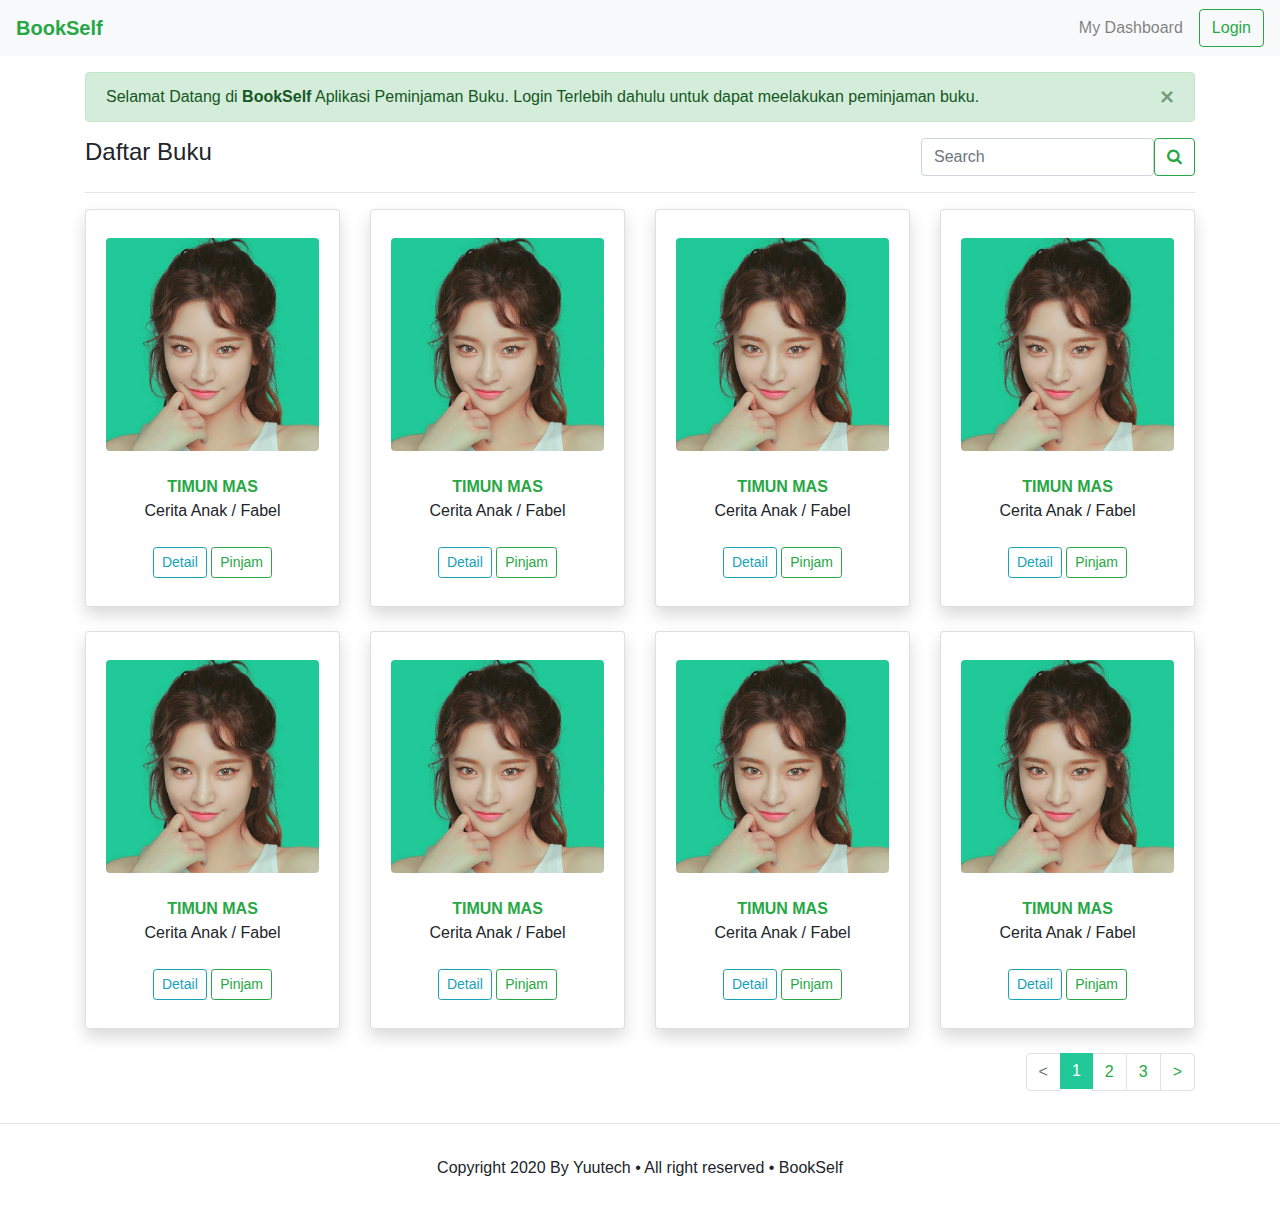
<file: bookself/desain2/index.html>
<!doctype html>
<html lang="en">
  <head>
    <!-- Required meta tags -->
    <meta charset="utf-8">
    <meta name="viewport" content="width=device-width, initial-scale=1, shrink-to-fit=no">

    <!-- Bootstrap CSS -->
    <link rel="stylesheet" href="https://stackpath.bootstrapcdn.com/bootstrap/4.4.1/css/bootstrap.min.css" integrity="sha384-Vkoo8x4CGsO3+Hhxv8T/Q5PaXtkKtu6ug5TOeNV6gBiFeWPGFN9MuhOf23Q9Ifjh" crossorigin="anonymous">
    <link rel="stylesheet" href="https://stackpath.bootstrapcdn.com/font-awesome/4.7.0/css/font-awesome.min.css">
    
    <!-- Font -->
    
    <title>Home</title>
  </head>
  <body>
    
    <nav class="navbar navbar-expand-lg navbar-light bg-light py-2">
      <a class="navbar-brand text-success font-weight-bold" href="#">BookSelf</a>
      <button class="navbar-toggler" type="button" data-toggle="collapse" data-target="#navbarSupportedContent" aria-controls="navbarSupportedContent" aria-expanded="false" aria-label="Toggle navigation">
        <span class="navbar-toggler-icon"></span>
      </button>
    
      <div class="collapse navbar-collapse" id="navbarSupportedContent">
        <ul class="navbar-nav ml-auto mr-2">
          <li class="nav-item">
            <a class="nav-link" href="#">My Dashboard</span></a>
          </li>
          
        </ul>
          <a class="btn btn-outline-success my-2 my-sm-0" href="login.html">Login</a>
      </div>
    </nav>

    <div class="container mt-3">
      <section>

        <div class="alert alert-success alert-dismissible fade show" role="alert">
          Selamat Datang di <strong>BookSelf</strong> Aplikasi Peminjaman Buku. Login Terlebih dahulu untuk dapat meelakukan peminjaman buku.
          <button type="button" class="close" data-dismiss="alert" aria-label="Close">
            <span aria-hidden="true">&times;</span>
          </button>
        </div>

        <div class="row">
          <div class="col-6">
            <h4>Daftar Buku</h4>
          </div>
          
          <div class="col">
            <form class="form-inline  pull-right">
              <input class="form-control" type="search" placeholder="Search" aria-label="Search">
              <button class="btn btn-outline-success" type="submit"><i class="fa fa-search"></i></button>
            </form>
          </div>
        </div>

        <hr>

            <div class="row">

              <div class="col-xl-3 col-6 mb-4">
                <div class="card shadow h-100 py-2">
                  <div class="card-body">
                    <div class="row no-gutters align-items-center">
                      <div class="col-md-12">
                        <figure class="figure">
                          <img src="img3.jpg" class="figure-img img-fluid rounded">
                        </figure>
                      </div>
                      <div class="col-12">
                        <div class="row">
                          <div class="col-12 text-center">
                            <div class="font-weight-bold text-success text-uppercase">Timun Mas</div>
                            <div class="text-xs font-weight-light text-gray-600 mb-4">Cerita Anak / Fabel</div>
                          </div>   
                          <div class="col-12  text-center">
                            <button href="" class="btn btn-sm btn-outline-info">Detail</button>
                            <button href="" class="btn btn-sm btn-outline-success">Pinjam</button>
                          </div>                    
                        </div>
                      </div>
                    </div>
                  </div>
                </div>
              </div>

              
              <div class="col-xl-3 col-6 mb-4">
                <div class="card shadow h-100 py-2">
                  <div class="card-body">
                    <div class="row no-gutters align-items-center">
                      <div class="col-md-12">
                        <figure class="figure">
                          <img src="img3.jpg" class="figure-img img-fluid rounded">
                        </figure>
                      </div>
                      <div class="col-12">
                        <div class="row">
                          <div class="col-12 text-center">
                            <div class="font-weight-bold text-success text-uppercase">Timun Mas</div>
                            <div class="text-xs font-weight-light text-gray-600 mb-4">Cerita Anak / Fabel</div>
                          </div>   
                          <div class="col-12  text-center">
                            <button href="" class="btn btn-sm btn-outline-info">Detail</button>
                            <button href="" class="btn btn-sm btn-outline-success">Pinjam</button>
                          </div>                    
                        </div>
                      </div>
                    </div>
                  </div>
                </div>
              </div>

              <div class="col-xl-3 col-6 mb-4">
                <div class="card shadow h-100 py-2">
                  <div class="card-body">
                    <div class="row no-gutters align-items-center">
                      <div class="col-md-12">
                        <figure class="figure">
                          <img src="img3.jpg" class="figure-img img-fluid rounded">
                        </figure>
                      </div>
                      <div class="col-12">
                        <div class="row">
                          <div class="col-12 text-center">
                            <div class="font-weight-bold text-success text-uppercase">Timun Mas</div>
                            <div class="text-xs font-weight-light text-gray-600 mb-4">Cerita Anak / Fabel</div>
                          </div>   
                          <div class="col-12  text-center">
                            <button href="" class="btn btn-sm btn-outline-info">Detail</button>
                            <button href="" class="btn btn-sm btn-outline-success">Pinjam</button>
                          </div>                    
                        </div>
                      </div>
                    </div>
                  </div>
                </div>
              </div>

              
              <div class="col-xl-3 col-6 mb-4">
                <div class="card shadow h-100 py-2">
                  <div class="card-body">
                    <div class="row no-gutters align-items-center">
                      <div class="col-md-12">
                        <figure class="figure">
                          <img src="img3.jpg" class="figure-img img-fluid rounded">
                        </figure>
                      </div>
                      <div class="col-12">
                        <div class="row">
                          <div class="col-12 text-center">
                            <div class="font-weight-bold text-success text-uppercase">Timun Mas</div>
                            <div class="text-xs font-weight-light text-gray-600 mb-4">Cerita Anak / Fabel</div>
                          </div>   
                          <div class="col-12  text-center">
                            <button href="" class="btn btn-sm btn-outline-info">Detail</button>
                            <button href="" class="btn btn-sm btn-outline-success">Pinjam</button>
                          </div>                    
                        </div>
                      </div>
                    </div>
                  </div>
                </div>
              </div>

              <div class="col-xl-3 col-6 mb-4">
                <div class="card shadow h-100 py-2">
                  <div class="card-body">
                    <div class="row no-gutters align-items-center">
                      <div class="col-md-12">
                        <figure class="figure">
                          <img src="img3.jpg" class="figure-img img-fluid rounded">
                        </figure>
                      </div>
                      <div class="col-12">
                        <div class="row">
                          <div class="col-12 text-center">
                            <div class="font-weight-bold text-success text-uppercase">Timun Mas</div>
                            <div class="text-xs font-weight-light text-gray-600 mb-4">Cerita Anak / Fabel</div>
                          </div>   
                          <div class="col-12  text-center">
                            <button href="" class="btn btn-sm btn-outline-info">Detail</button>
                            <button href="" class="btn btn-sm btn-outline-success">Pinjam</button>
                          </div>                    
                        </div>
                      </div>
                    </div>
                  </div>
                </div>
              </div>

              
              <div class="col-xl-3 col-6 mb-4">
                <div class="card shadow h-100 py-2">
                  <div class="card-body">
                    <div class="row no-gutters align-items-center">
                      <div class="col-md-12">
                        <figure class="figure">
                          <img src="img3.jpg" class="figure-img img-fluid rounded">
                        </figure>
                      </div>
                      <div class="col-12">
                        <div class="row">
                          <div class="col-12 text-center">
                            <div class="font-weight-bold text-success text-uppercase">Timun Mas</div>
                            <div class="text-xs font-weight-light text-gray-600 mb-4">Cerita Anak / Fabel</div>
                          </div>   
                          <div class="col-12  text-center">
                            <button href="" class="btn btn-sm btn-outline-info">Detail</button>
                            <button href="" class="btn btn-sm btn-outline-success">Pinjam</button>
                          </div>                    
                        </div>
                      </div>
                    </div>
                  </div>
                </div>
              </div>

              <div class="col-xl-3 col-6 mb-4">
                <div class="card shadow h-100 py-2">
                  <div class="card-body">
                    <div class="row no-gutters align-items-center">
                      <div class="col-md-12">
                        <figure class="figure">
                          <img src="img3.jpg" class="figure-img img-fluid rounded">
                        </figure>
                      </div>
                      <div class="col-12">
                        <div class="row">
                          <div class="col-12 text-center">
                            <div class="font-weight-bold text-success text-uppercase">Timun Mas</div>
                            <div class="text-xs font-weight-light text-gray-600 mb-4">Cerita Anak / Fabel</div>
                          </div>   
                          <div class="col-12  text-center">
                            <button href="" class="btn btn-sm btn-outline-info">Detail</button>
                            <button href="" class="btn btn-sm btn-outline-success">Pinjam</button>
                          </div>                    
                        </div>
                      </div>
                    </div>
                  </div>
                </div>
              </div>

              
              <div class="col-xl-3 col-6 mb-4">
                <div class="card shadow h-100 py-2">
                  <div class="card-body">
                    <div class="row no-gutters align-items-center">
                      <div class="col-md-12">
                        <figure class="figure">
                          <img src="img3.jpg" class="figure-img img-fluid rounded">
                        </figure>
                      </div>
                      <div class="col-12">
                        <div class="row">
                          <div class="col-12 text-center">
                            <div class="font-weight-bold text-success text-uppercase">Timun Mas</div>
                            <div class="text-xs font-weight-light text-gray-600 mb-4">Cerita Anak / Fabel</div>
                          </div>   
                          <div class="col-12  text-center">
                            <button href="" class="btn btn-sm btn-outline-info">Detail</button>
                            <button href="" class="btn btn-sm btn-outline-success">Pinjam</button>
                          </div>                    
                        </div>
                      </div>
                    </div>
                  </div>
                </div>
              </div>
                            
            </div>

            <div class="row mb-3">
              <div class="col-auto ml-auto">
                <nav>
                  <ul class="pagination">
                    <li class="page-item disabled">
                      <span class="page-link"><</span>
                    </li>
                    <li class="page-item active">
                      <span style="background: #20c997; border: 0;" class="page-link">1</span>
                    </li>
                    <li class="page-item"><a class="page-link  text-success" href="#">2</a></li>
                    <li class="page-item"><a class="page-link  text-success" href="#">3</a></li>
                    <li class="page-item">
                      <a class="page-link text-success" href="#">></a>
                    </li>
                  </ul>
                </nav>
              </div>
            </div>

      </section>
    </div>

    <footer>
      <hr>
      <p class="text-xs font-weight-light text-gray-400 text-center py-3">Copyright 2020 By Yuutech • All right reserved • BookSelf</p>
    </footer>




    

    <!-- Optional JavaScript -->
    <!-- jQuery first, then Popper.js, then Bootstrap JS -->
    <script src="https://code.jquery.com/jquery-3.4.1.slim.min.js" integrity="sha384-J6qa4849blE2+poT4WnyKhv5vZF5SrPo0iEjwBvKU7imGFAV0wwj1yYfoRSJoZ+n" crossorigin="anonymous"></script>
    <script src="https://cdn.jsdelivr.net/npm/popper.js@1.16.0/dist/umd/popper.min.js" integrity="sha384-Q6E9RHvbIyZFJoft+2mJbHaEWldlvI9IOYy5n3zV9zzTtmI3UksdQRVvoxMfooAo" crossorigin="anonymous"></script>
    <script src="https://stackpath.bootstrapcdn.com/bootstrap/4.4.1/js/bootstrap.min.js" integrity="sha384-wfSDF2E50Y2D1uUdj0O3uMBJnjuUD4Ih7YwaYd1iqfktj0Uod8GCExl3Og8ifwB6" crossorigin="anonymous"></script>
  </body>
</html>
</file>
